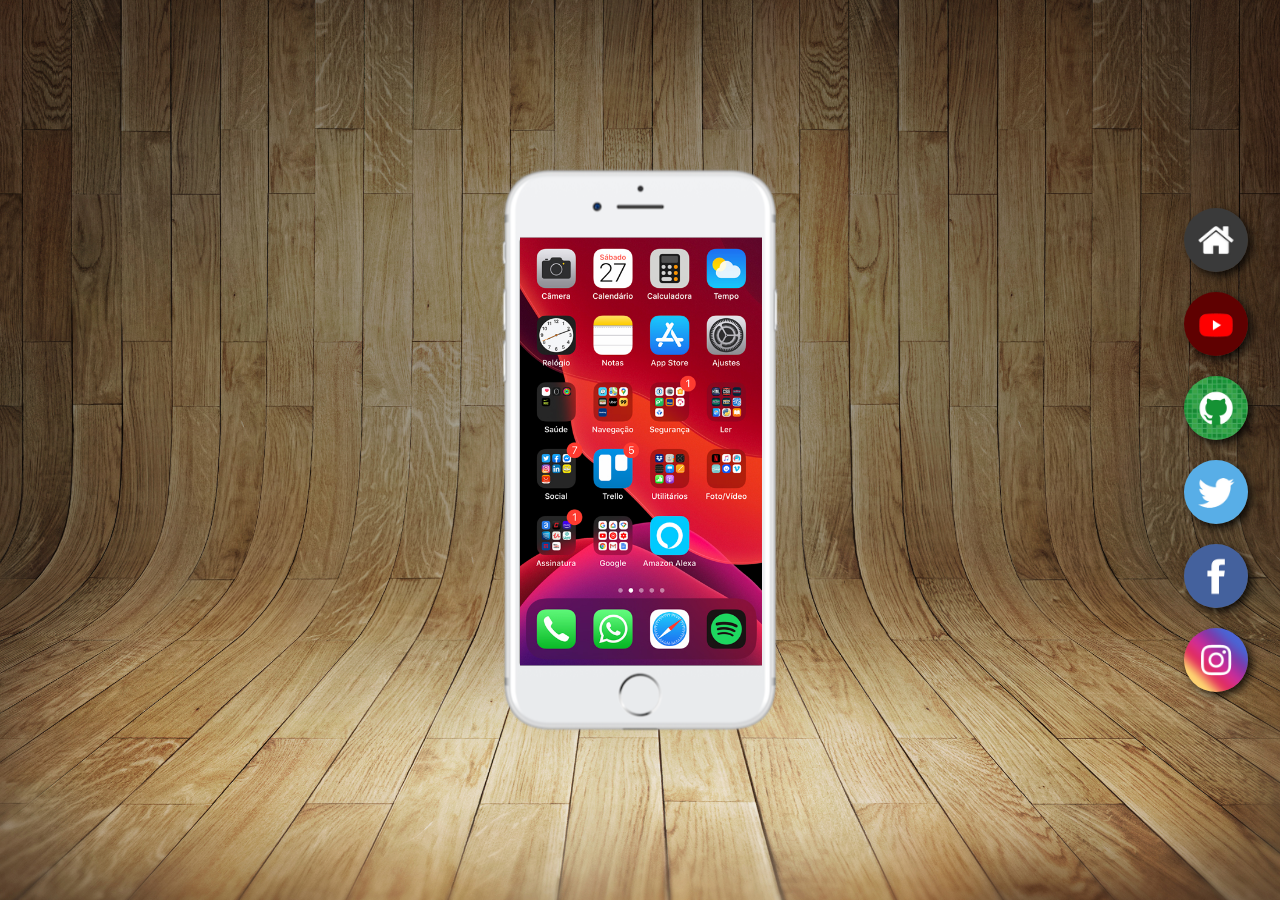
<file: index.html>
<!DOCTYPE html>
<html lang="pt-br">
<head>
    <meta charset="UTF-8">
    <meta http-equiv="X-UA-Compatible" content="IE=edge">
    <meta name="viewport" content="width=device-width, initial-scale=1.0">
    <link rel="shortcut icon" href="imagens/favicon.ico" type="image/x-icon">
    <link rel="stylesheet" href="estilos/style.css">
    <title>Redes sociais</title>
</head>
<body>
    <main>
    
        <section id="container-iphone">
           <iframe src="home.html" frameborder="0" name="tela" id="tela"></iframe>
        </section>
        <section id="redes-sociais">
            <a href="#" target="_blank"><img src="imagens/logo-home.jpg" alt="Home"></a>
            <a href="#" target="_blank"><img src="imagens/logo-youtube.jpg" alt="YouTube"></a>
            <a href="#" target="_blank"><img src="imagens/logo-github.jpg" alt="GitHub"></a>
            <a href="#" target="_blank"><img src="imagens/logo-twitter.jpg" alt="Twitter"></a>
            <a href="#" target="_blank"><img src="imagens/logo-facebook.jpg" alt="Facebook"></a>
            <a href="#" target="_blank"><img src="imagens/logo-instagram.jpg" alt="Instagram"></a>
        </section>
    </main>
</body>
</html>
</file>
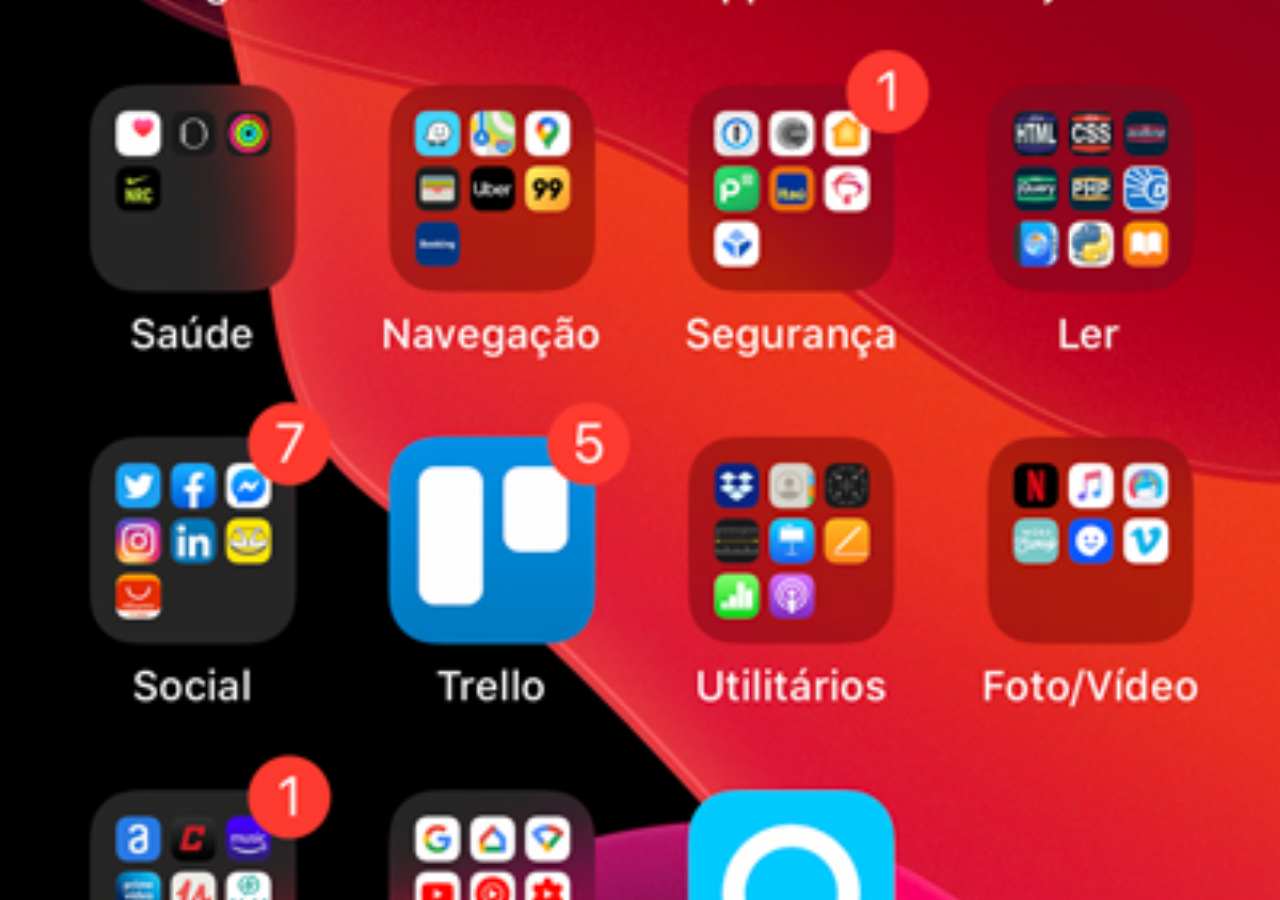
<file: home.html>
<!DOCTYPE html>
<html lang="pt-br">
<head>
    <meta charset="UTF-8">
    <meta http-equiv="X-UA-Compatible" content="IE=edge">
    <meta name="viewport" content="width=device-width, initial-scale=1.0">
    <link rel="stylesheet" href="estilos/home.css">
    <title>Home</title>
</head>
<body>
    
</body>
</html>
</file>
<file: estilos/style.css>
@charset "UTF-8";

* {margin:0; padding: 0; box-sizing: border-box;}

body {
    background: #fff url("../imagens/fundo-madeira.jpg") no-repeat fixed center; 
    background-size: cover;
    position: relative;
    height: 100vh;
}

#container-iphone{
    position: absolute; left: 50%; top: 50%; transform: translate(-50%, -50%);
    width: 280px; height: 565px;
    background: url('../imagens/frame-iphone-medium.png') no-repeat;
}

#tela{
    position: relative;
    left: 20px;
    top: 70px;
    width: 242px;
    height:428px;
}

#redes-sociais {
    position: absolute;
    /* background-color: #ffffff55; */
    right: 32px;
    top: 50%;
    transform: translate(0, -50%);
    height: 484px;
    width: 64px;
}

#redes-sociais img {
    width: 64px;
    margin-bottom: 16px;
    border-radius: 50%;
    box-shadow: 4px 4px 8px rgba(0,0,0,0.8);
}

#redes-sociais img:hover{
    transform: scale(110%, 110%);
    transform: translate(-4px, -4px);
    transition-duration: .5s;
    box-shadow: 8px 8px 16px rgba(0,0,0,0.8);
}
</file>
<file: estilos/home.css>
@charset "UTF-8";

* {
    margin: 0;
    padding: 0;
    box-sizing: border-box;
}

body{
    background: black url("../imagens/tela-home.jpg") no-repeat fixed center;
    background-size: cover;
    height: 100vh;
}
</file>
